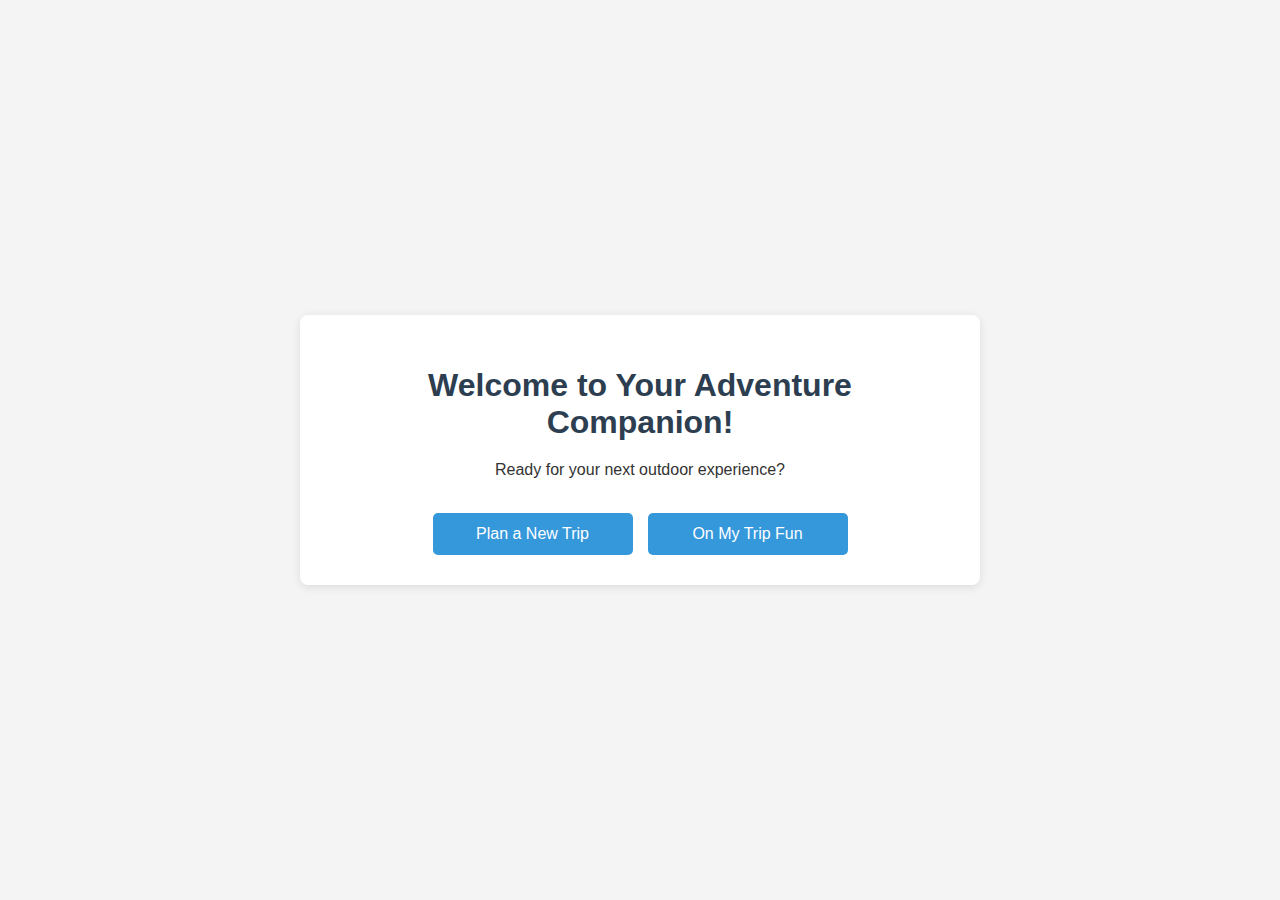
<file: frontend_web/index.html>
<!DOCTYPE html>
<html lang="en">
<head>
    <meta charset="UTF-8">
    <meta name="viewport" content="width=device-width, initial-scale=1.0">
    <title>Adventure Companion</title>
    <link rel="stylesheet" href="style.css">
</head>
<body>
    <div class="container welcome-container">
        <h1>Welcome to Your Adventure Companion!</h1>
        <p>Ready for your next outdoor experience?</p>
        <div class="button-group">
            <a href="plan_trip.html" class="button">Plan a New Trip</a>
            <a href="on_trip.html" class="button">On My Trip Fun</a>
        </div>
    </div>
</body>
</html>
</file>
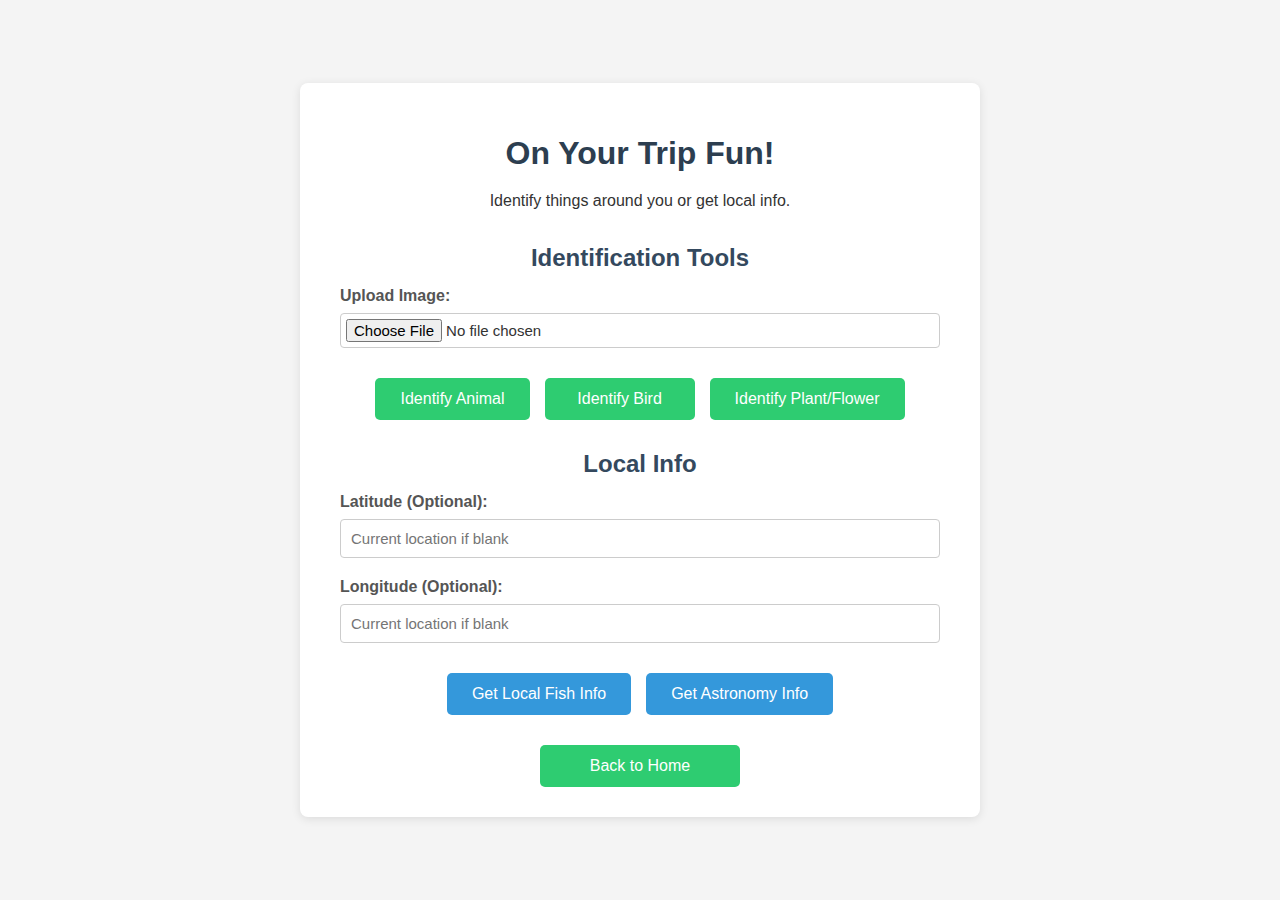
<file: frontend_web/on_trip.html>
<!DOCTYPE html>
<html lang="en">
<head>
    <meta charset="UTF-8">
    <meta name="viewport" content="width=device-width, initial-scale=1.0">
    <title>On Your Trip - Adventure Companion</title>
    <link rel="stylesheet" href="style.css">
</head>
<body>
    <div class="container">
        <h1>On Your Trip Fun!</h1>
        <p>Identify things around you or get local info.</p>

        <div class="tool-section">
            <h2>Identification Tools</h2>
            <div class="form-group">
                <label for="image-upload">Upload Image:</label>
                <input type="file" id="image-upload" accept="image/jpeg, image/png, image/webp">
            </div>
            <div class="button-group">
                <button id="identify-animal-btn" class="button secondary">Identify Animal</button>
                <button id="identify-bird-btn" class="button secondary">Identify Bird</button>
                <button id="identify-flora-btn" class="button secondary">Identify Plant/Flower</button>
            </div>
        </div>

        <div class="tool-section">
            <h2>Local Info</h2>
             <div class="form-group">
                <label for="info-latitude">Latitude (Optional):</label>
                <input type="number" id="info-latitude" name="info-latitude" step="any" placeholder="Current location if blank">
            </div>
            <div class="form-group">
                <label for="info-longitude">Longitude (Optional):</label>
                <input type="number" id="info-longitude" name="info-longitude" step="any" placeholder="Current location if blank">
            </div>
            <div class="button-group">
                <button id="get-fish-btn" class="button">Get Local Fish Info</button>
                <button id="get-astro-btn" class="button">Get Astronomy Info</button>
            </div>
        </div>

        <div id="status-message"></div>
        <div id="results" style="display: none;"></div> <!-- To display JSON results -->

        <div class="button-group">
            <a href="index.html" class="button secondary">Back to Home</a>
        </div>
    </div>

    <script src="main.js"></script>
</body>
</html>
</file>
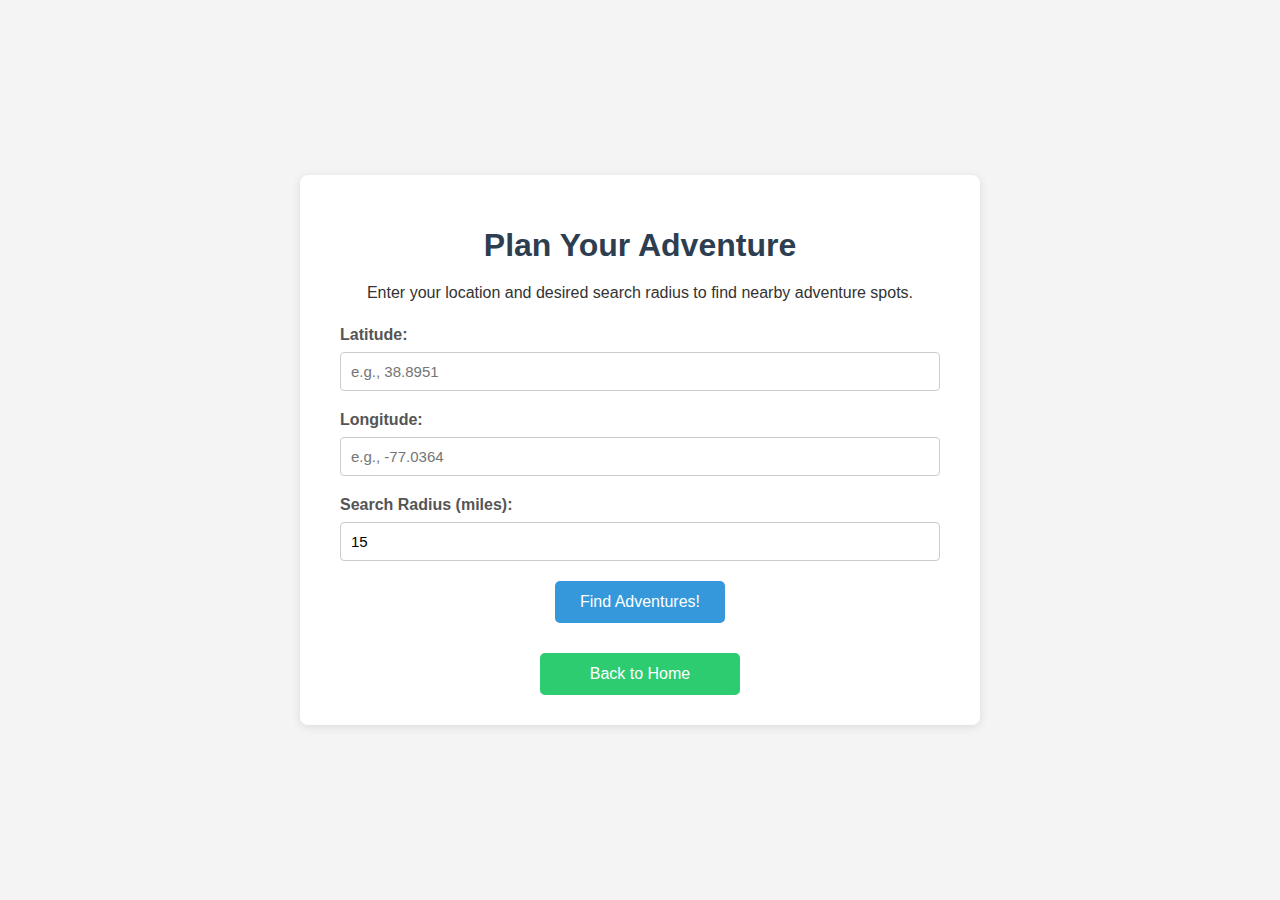
<file: frontend_web/plan_trip.html>
<!DOCTYPE html>
<html lang="en">
<head>
    <meta charset="UTF-8">
    <meta name="viewport" content="width=device-width, initial-scale=1.0">
    <title>Plan Your Trip - Adventure Companion</title>
    <link rel="stylesheet" href="style.css">
</head>
<body>
    <div class="container">
        <h1>Plan Your Adventure</h1>
        <p>Enter your location and desired search radius to find nearby adventure spots.</p>

        <form id="plan-trip-form">
            <div class="form-group">
                <label for="latitude">Latitude:</label>
                <input type="number" id="latitude" name="latitude" step="any" required placeholder="e.g., 38.8951">
            </div>
            <div class="form-group">
                <label for="longitude">Longitude:</label>
                <input type="number" id="longitude" name="longitude" step="any" required placeholder="e.g., -77.0364">
            </div>
            <div class="form-group">
                <label for="radius">Search Radius (miles):</label>
                <input type="number" id="radius" name="radius" min="1" value="15" required>
            </div>
            <button type="submit">Find Adventures!</button>
        </form>

        <div id="status-message"></div>

        <div id="map-container" style="display: none;"> <!-- Initially hidden -->
            <h2>Adventure Map</h2>
            <iframe id="map-iframe" src="about:blank"></iframe>
        </div>

         <div class="button-group">
             <a href="index.html" class="button secondary">Back to Home</a>
         </div>
    </div>

    <script src="main.js"></script>
</body>
</html>
</file>
<file: frontend_web/style.css>
body {
    font-family: sans-serif;
    margin: 0;
    padding: 0;
    background-color: #f4f4f4;
    color: #333;
    display: flex;
    justify-content: center;
    align-items: center;
    min-height: 100vh;
    text-align: center;
}

.container {
    background-color: #fff;
    padding: 30px 40px;
    border-radius: 8px;
    box-shadow: 0 2px 10px rgba(0, 0, 0, 0.1);
    max-width: 600px;
    width: 90%;
}

h1 {
    color: #2c3e50;
    margin-bottom: 15px;
}

h2 {
    color: #34495e;
    margin-top: 30px;
    margin-bottom: 15px;
}

p {
    line-height: 1.6;
    margin-bottom: 20px;
}

.button-group {
    margin-top: 30px;
    display: flex;
    flex-direction: column; /* Stack buttons vertically on small screens */
    gap: 15px;
    align-items: center;
}

.button, button {
    display: inline-block;
    background-color: #3498db;
    color: #fff;
    padding: 12px 25px;
    border: none;
    border-radius: 5px;
    text-decoration: none;
    font-size: 16px;
    cursor: pointer;
    transition: background-color 0.3s ease;
    min-width: 150px; /* Ensure buttons have a minimum width */
}

.button:hover, button:hover {
    background-color: #2980b9;
}

/* Specific button styles */
.button.secondary, button.secondary {
     background-color: #2ecc71;
}
.button.secondary:hover, button.secondary:hover {
     background-color: #27ae60;
}

.button.danger, button.danger {
     background-color: #e74c3c;
}
.button.danger:hover, button.danger:hover {
     background-color: #c0392b;
}


/* Form Styles */
.form-group {
    margin-bottom: 20px;
    text-align: left;
}

label {
    display: block;
    margin-bottom: 8px;
    font-weight: bold;
    color: #555;
}

input[type="text"],
input[type="number"],
input[type="file"],
select {
    width: 100%;
    padding: 10px;
    border: 1px solid #ccc;
    border-radius: 4px;
    box-sizing: border-box; /* Include padding and border in element's total width and height */
    font-size: 15px;
}

input[type="file"] {
    padding: 5px; /* Adjust padding for file input */
}

/* Map Display */
#map-container {
    margin-top: 20px;
    border: 1px solid #ccc;
    border-radius: 5px;
    overflow: hidden; /* Hide scrollbars if iframe content overflows */
    height: 500px; /* Default height, adjust as needed */
    width: 100%;
}

#map-iframe {
    width: 100%;
    height: 100%;
    border: none;
}

/* Results Display */
#results {
    margin-top: 20px;
    padding: 15px;
    background-color: #ecf0f1;
    border: 1px solid #bdc3c7;
    border-radius: 5px;
    text-align: left;
    white-space: pre-wrap; /* Preserve formatting of JSON */
    word-wrap: break-word;
    max-height: 400px;
    overflow-y: auto;
}

/* Loading/Error Messages */
#status-message {
    margin-top: 15px;
    font-weight: bold;
}
.error {
    color: #e74c3c;
}
.success {
    color: #2ecc71;
}

/* Responsive adjustments */
@media (min-width: 600px) {
    .button-group {
        flex-direction: row; /* Buttons side-by-side on larger screens */
        justify-content: center;
    }
}
</file>
